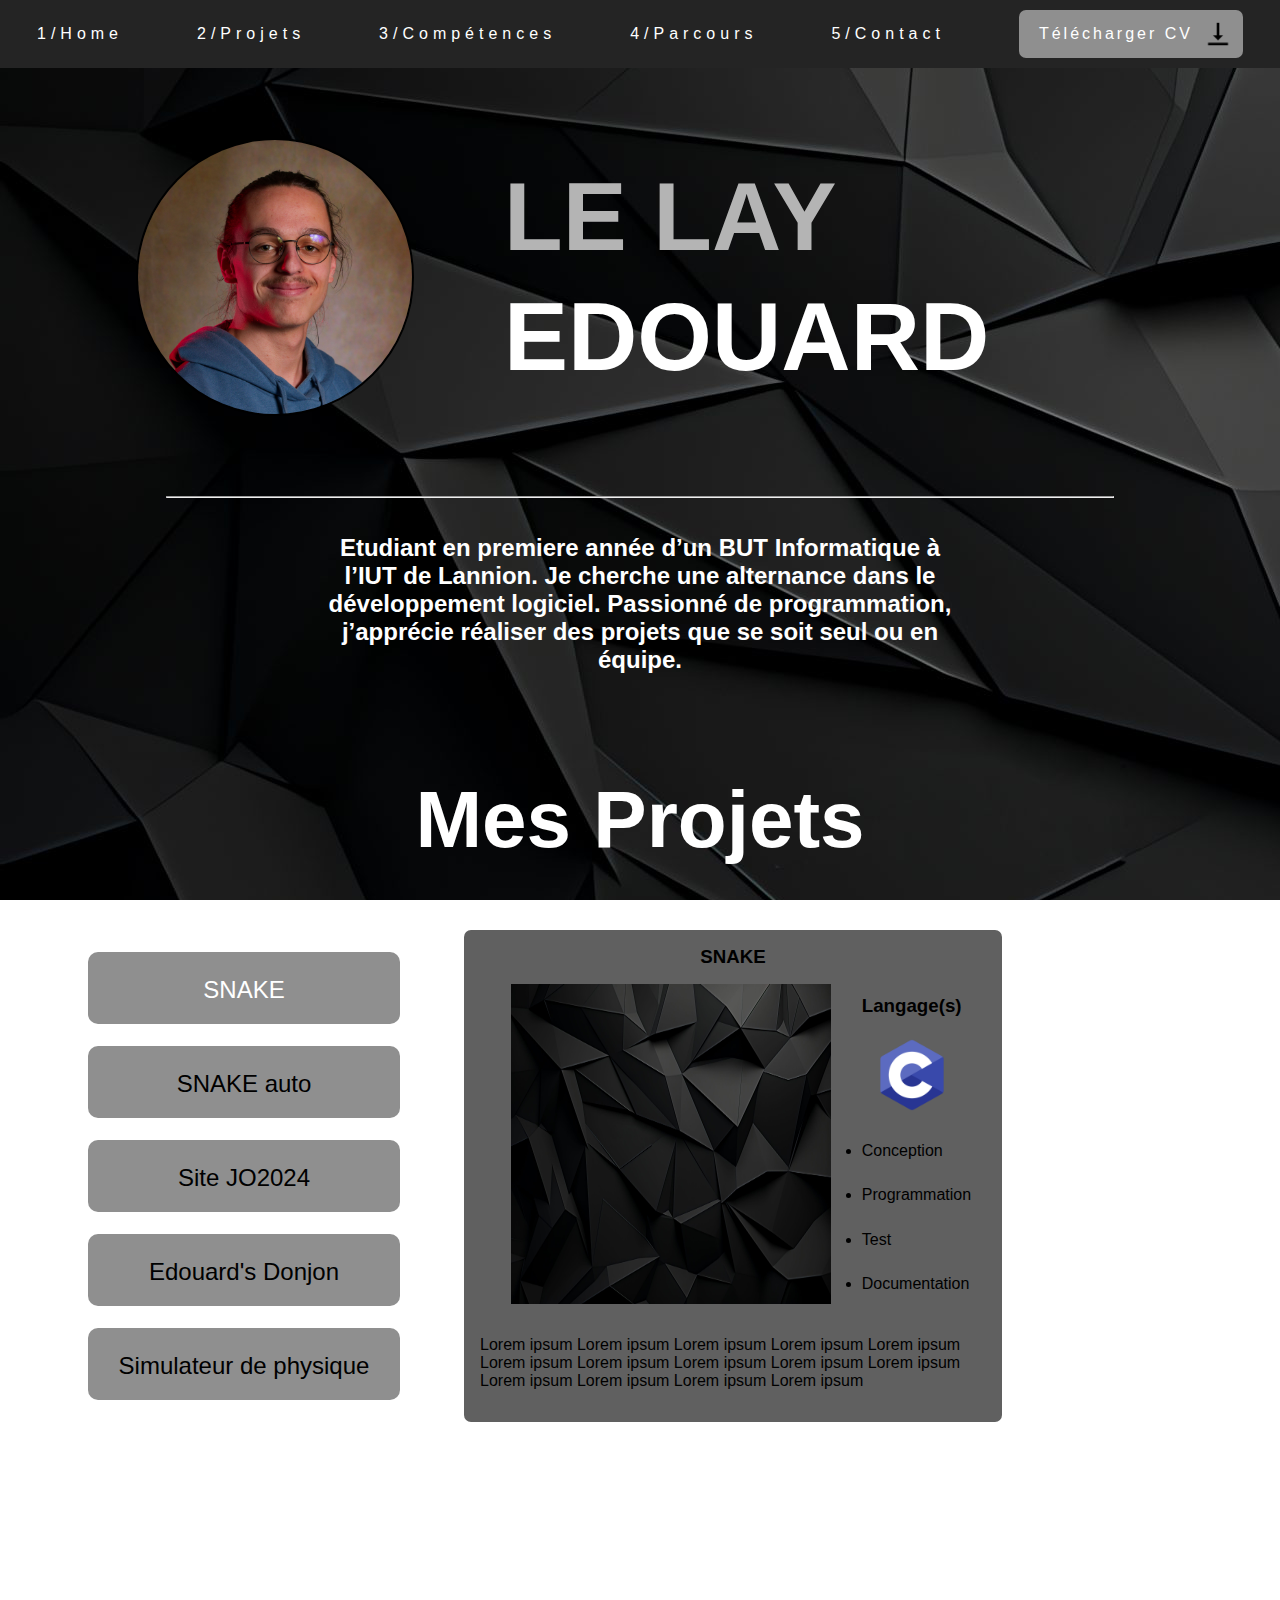
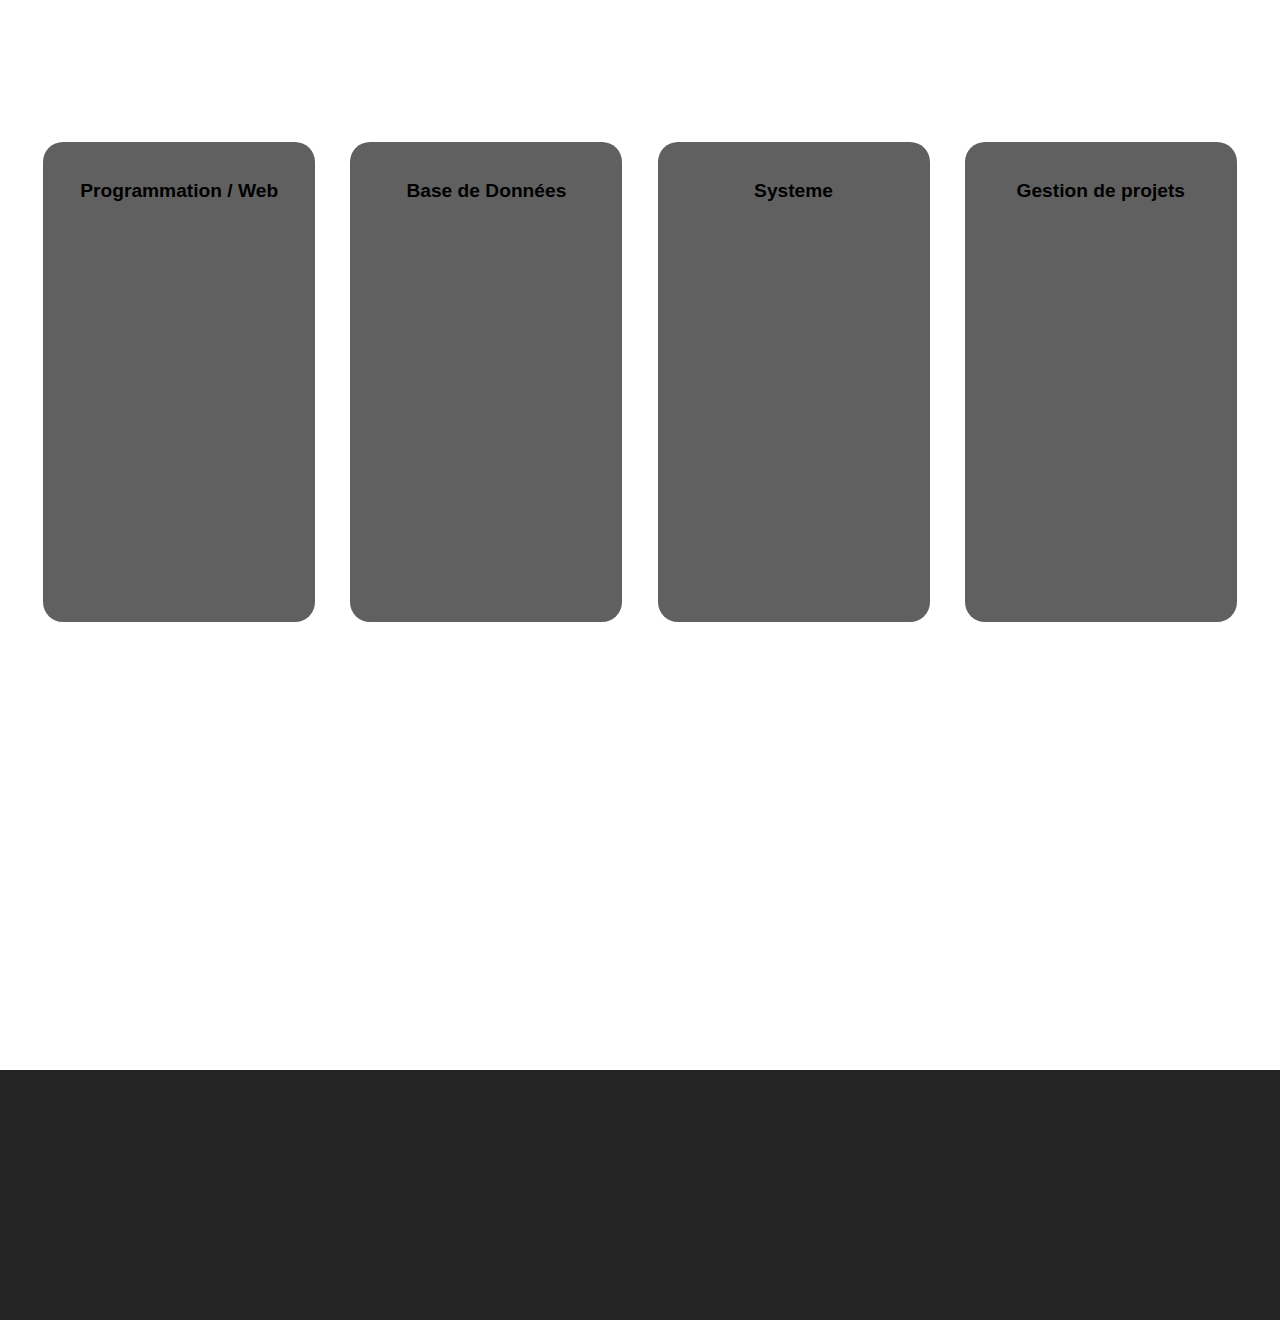
<file: portfolio.html>
<!DOCTYPE html>
<html lang="fr">
<head>
    <meta charset="UTF-8">
    <meta name="Portfolio" content="width=device-width, initial-scale=1.0">
    <link rel="stylesheet" href="style.css">
    <script src="script.js"></script>

    <title>Profolio</title>
</head>
<body>
    <header>
        <nav>
            <ul>
                <li><a href="#home">1/Home</a></li>
                <li><a href="#projets">2/Projets</a></li>
                <li><a href="#competences">3/Compétences</a></li>
                <li><a href="#parcours">4/Parcours</a></li>
                <li><a href="#contact">5/Contact</a></li>
                <li>
                
                    <a id="dlCV" href="src/img/EdouardLELAY_CV.pdf" download><p>Télécharger CV</p>
                        <img src="src/img/dlimg.png" alt="logo telecharger">
                    </a>
                    
                
                </li>
            </ul>
        </nav>
    </header>
    <main>
        <article id="home">
            <div id="presentation">
                <img id="tete" src="src/img/tete.JPG" alt="Edouard">
                <div>
                    <h1>LE LAY</h1>
                    <h1>EDOUARD</h1>
                </div>
                
            </div>
            <hr>
            <p>Etudiant en premiere année d’un BUT Informatique à l’IUT de Lannion. Je cherche une alternance dans le développement logiciel.
                Passionné de programmation, j’apprécie réaliser des projets que se soit seul ou en équipe. </p>

        </article>

        <article id="projets">
            <h2>Mes Projets</h2>
            <div>
                <aside>
                    <a href="#SNAKE"><p>SNAKE</p></a>
                    <a href="#SNAKE_auto"><p>SNAKE auto</p></a>
                    <a href="#Site_JO2024"><p>Site JO2024</p></a>
                    <a href="#Edouards_Donjon"><p>Edouard's Donjon</p></a>
                    <a href="#Simulateur_de_physique"><p>Simulateur de physique</p></a>
                </aside>
                
                
                
                <section id="SNAKE" class="projet">
                    <h3>SNAKE</h3>
                    <div>
                        <img src="src/img/background.jpg" alt="">
                        <div>
                            <div>
                                <h3>Langage(s)</h3>
                                <img src="src/img/c.png" alt="Logo C">
                            </div>
                            <li>Conception</li>
                            <li>Programmation</li>
                            <li>Test</li>
                            <li>Documentation</li>
                        </div>
                    </div>
                    <p>Lorem ipsum Lorem ipsum Lorem ipsum Lorem ipsum Lorem ipsum Lorem ipsum Lorem ipsum Lorem ipsum Lorem ipsum Lorem ipsum Lorem ipsum Lorem ipsum Lorem ipsum Lorem ipsum </p>
                </section>

                <section id="SNAKE_auto" class="projet">
                    <h3>SNAKE_auto</h3>
                    <div>
                        <img src="src/img/background.jpg" alt="">
                        <div>
                            <div>
                                <h3>Langage(s)</h3>
                                <img src="src/img/c.png" alt="Logo C">
                            </div>
                            <li>Conception</li>
                            <li>Programmation</li>
                            <li>Test</li>
                            <li>Documentation</li>
                        </div>
                    </div>
                    <p>Lorem ipsum Lorem ipsum Lorem ipsum Lorem ipsum Lorem ipsum Lorem ipsum Lorem ipsum Lorem ipsum Lorem ipsum Lorem ipsum Lorem ipsum Lorem ipsum Lorem ipsum Lorem ipsum </p>
                </section>

                <section id="Site_JO2024" class="projet">
                    <h3>Site_JO2024</h3>
                    <div>
                        <img src="src/img/background.jpg" alt="">
                        <div>
                            <div>
                                <h3>Langage(s)</h3>
                                <img src="src/img/c.png" alt="Logo C">
                            </div>
                            <li>Conception</li>
                            <li>Programmation</li>
                            <li>Test</li>
                            <li>Documentation</li>
                        </div>
                    </div>
                    <p>Lorem ipsum Lorem ipsum Lorem ipsum Lorem ipsum Lorem ipsum Lorem ipsum Lorem ipsum Lorem ipsum Lorem ipsum Lorem ipsum Lorem ipsum Lorem ipsum Lorem ipsum Lorem ipsum </p>
                </section>

                <section id="Edouards_Donjon" class="projet"> 
                    <h3>Edouards_Donjon</h3>
                    <div>
                        <img src="src/img/background.jpg" alt="">
                        <div>
                            <div>
                                <h3>Langage(s)</h3>
                                <img src="src/img/c.png" alt="Logo C">
                            </div>
                            <li>Conception</li>
                            <li>Programmation</li>
                            <li>Test</li>
                            <li>Documentation</li>
                        </div>
                    </div>
                    <p>Lorem ipsum Lorem ipsum Lorem ipsum Lorem ipsum Lorem ipsum Lorem ipsum Lorem ipsum Lorem ipsum Lorem ipsum Lorem ipsum Lorem ipsum Lorem ipsum Lorem ipsum Lorem ipsum </p>
                </section>

                <section id="Simulateur_de_physique" class="projet">
                    <h3>Simulateur_de_physique</h3>
                    <div>
                        <img src="src/img/background.jpg" alt="">
                        <div>
                            <div>
                                <h3>Langage(s)</h3>
                                <img src="src/img/c.png" alt="Logo C">
                            </div>
                            <li>Conception</li>
                            <li>Programmation</li>
                            <li>Test</li>
                            <li>Documentation</li>
                        </div>
                    </div>
                    <p>Lorem ipsum Lorem ipsum Lorem ipsum Lorem ipsum Lorem ipsum Lorem ipsum Lorem ipsum Lorem ipsum Lorem ipsum Lorem ipsum Lorem ipsum Lorem ipsum Lorem ipsum Lorem ipsum </p>
                </section>

            </div>
        </article>

        <article id="competences">
            <h2>Mes Compétences</h2>
            <div>
                <section>
                    <p>Programmation / Web</p>
                    <div></div>
                </section>
                <section>
                    <p>Base de Données</p>
                    <div></div>
                </section>
                <section>
                    <p>Systeme</p>
                    <div></div>
                </section>
                <section>
                    <p>Gestion de projets</p>
                    <div></div>
                </section>
            </div>
        </article>

        <article id="parcours">
            <h2>Mon Parcours</h2>

        </article>

        <article id="contact">
            <h2>Contact</h2>
            <div></div>
        </article>
    </main>
    <footer>
        
    </footer>
</body>
</html>
</file>
<file: style.css>
* {
    padding: 0;
    box-sizing: border-box;
}
article {
    padding-top: 100px; 
}
#home{
    padding-top: 50px;
}
#apropos{
    text-align: center;
    margin: 0.5em auto 0em; 
    font-size: 3em;
    font-weight: 550;
}
body{
    color: #fff;
    background-image:url("src/img/background.jpg");
    background-attachment: fixed ;
    font-family: Arial, Helvetica, sans-serif;
}
h1{
    font-size: 6em;
    margin: 10px;
    font-weight: 550;
}
h1:first-of-type{
    color: #B4B4B4;
}
h2{
    text-align: center;
    margin: auto;
    font-size: 5em;
    font-weight: 550;
}
a{
    color: #fff;
    text-decoration: none;
}
a:hover{
    color:#B4B4B4;
}
#dlCV:hover{
    color: #242424;
}
nav {
    position: fixed;
    top: 0;
    left: 0;
    width: 100%;
    z-index: 1000;
}
nav ul{
    margin: 0;
    background-color: #242424;
    display: flex;
    flex-direction: row;
    align-items: center;
    justify-content: space-around;
    font-size: 1em;
}
nav>ul>li{
    letter-spacing: 5px;
    list-style-type: none;
}
#dlCV{
    background-color: #8F8F8F;
    display: flex;
    flex-direction: row;
    align-items: center;
    margin: 10px 0;
    padding: 5px 10px;
    border-radius: 7px;
    letter-spacing:3px;

}
#dlCV>p{
    margin: 10px;
}
#dlCV>img{
    width: 30px;
    height: 30px;
}
#tete{
    width: 278px;
    height: 278px;
    margin: 5em ;
    border-radius: 100%;
    border: #000 solid 2px;
}
#presentation{
    display: flex;
    flex-direction: row;
    justify-content: left;
    align-items: center;
    margin-left: 3em;

}
hr{
    width: 75%;
    margin: auto;
}
#home>p{
    padding: 1.5em 0 0;
    margin: auto;
    width: 50%;
    text-align: center;
    font-size: x-large;
    font-weight: bold;
}
aside{
    display: flex;
    flex-direction: column;
    justify-content: space-evenly;
}
aside>a{
    background-color: #8F8F8F;
    width: 13em;
    border-radius: 10px;
    color: #000 ;
    text-align: center;
    font-size:1.5em;
    height: 3em;

}
aside>a:hover{
    color: #ffffff;
}
aside>a.active  {
    color: #ffffff;
}
#projets>div{
    display: flex;
    justify-content: center;
    padding: 4em 0;
    margin-left: 5em;
}
#projets>div img{
    width: 5em;
    height: 5em;
}
#projets>div img:first-child{
    height: 20em;
    margin: 1em;
}
#SNAKE>div img:first-child{
    width: 20em;
}
#Simulateur_de_physique>div>img,#SNAKE_auto>div>img{
    width: 20em;
    height: 20em;
    margin: 1em;
}
#Site_JO2024>div img:first-child{
    width: 32em;
}
#Edouards_Donjon>div img:first-child{
    width: 32em;
}
#projets section>div{
    display: flex;
    justify-content: space-evenly;
}
#projets section>div>div{
    display: flex;
    flex-direction: column;
    justify-content: space-evenly;
}
#projets section>div>div>div{
    align-self: flex-start;
    display: flex;
    flex-direction: column;
    align-items: center;
}
#projets section{
    background-color: #606060;
    padding: 1em;
    border-radius: 7px;
    width: 773px;
    margin: auto 30vh auto 4em;
    color: #000;

}
#projets section>h3{
   margin: auto;
}
h3{
    margin-top: 0em;
    text-align: center;
}

#SNAKE_auto{
    display: none;
}
#Site_JO2024{
    display: none;
}
#Edouards_Donjon{
    display: none;
}
#Simulateur_de_physique{
    display: none;
}
#competences>div{
    margin: 4em 0 ;
    display: flex;
    justify-content: space-evenly;
}
#competences section{
    background-color: #606060;
    display: flex;
    border-radius: 20px;
    flex-direction: column;
    align-items: center;
    width: 17em;
    height: 30em;

}
#competences section>div{
    width: 15em;
    display: flex;
    flex-direction: column;
    align-items: center;
    height: 25em;
    flex-wrap: wrap;
}
#competences section>div>div:first-of-type{
    display: flex;
    flex-direction: column;
    align-items: center;
    justify-content: space-evenly;
    justify-self: flex-start;
    height: 25em;
}
#competences section>div>div{
    display: flex;
    flex-direction: column;
    align-items: center;
    justify-content: space-evenly;
    justify-self: flex-start;
    padding: 1em;
}
#competences img{
    width: 4.5em;
    height: auto;
}
#competences>div>section:nth-of-type(2)>div>img:first-of-type{
    height: 4.5em;
    width: auto;
}
#competences section>div>img{
    margin-top: 2em;
}
#competences p{
    color: #000;
    font-weight: bold;
    font-size: larger;
    padding-top: 1em;
}


#circle,#bar{
    background-color: #D9D9D9;
}
#circle{
    border-radius: 100%;
    width: 10px;
    height: 10px;
    grid-column: 1;
    grid-row: 2;    
    transform: translate(-33%, -25%);
}
#bar{
    width: 3px;
    height: 100%;
    grid-column: 1;
    grid-row: 1 / 3;
}
#barre{
    display:grid;
    justify-content: center;
    width: 5px;
}
#parcours{
    justify-content: center;
    display: flex;
    flex-direction: column;
    align-items: center;
}
#parcours>div{
    color: #000;
    display: grid;
    justify-self: center;
    margin-top: 2em;
    
}
#parcours a{
    color: #242424;
    margin-bottom: 1em;
}
#parcours a:hover{
    color: #606060;
}
#IUT,#J23{
    display: flex;
    padding: 0 1em;
    margin: 1em;
    background-color: #D9D9D9;
    border-radius:15px ;
    width: 33em;
    height: 235px;

}

#IUT {
    grid-row: 1;
    grid-column: 1;
}
#J23{
    grid-row: 2;
    grid-column: 3;
}
#parcours img {
    width: 15em;
    height: auto;
    margin: 1.5em;
}
form{
    display: flex;
    flex-direction: column;
    align-items: center;
}

form input,form textarea,form button{
    margin: 1.5em 0;
    background-color: #D9D9D9;
    border: none;
    border-radius: 15px;
}
form input,form textarea{
    padding: 1em;
}

form input{
    height: 4em;
    width:20em;
}
form textarea{
    height: 25em;
    width: 40em;
}
form button {
    height: 3em;
    width: 10em;
    border: #000 solid 2px;
}
form button:hover{
    background-color: #b3b3b3;

}

footer{
    background-color: #242424;
    width: 100%;
    display: flex;
    justify-content: space-evenly;
    height: 250px;
    position: absolute;
    right: 0;
    left: 0;

}
footer div{
    display: flex;
    flex-direction: column;
    align-items: flex-start;
    justify-content: flex-start;
}
footer img:first-of-type{
    width: 3em;
    height: auto;
}
footer h3{
    margin: 1em 0 0 0;
    font-size: 2em;
}
footer div div{
    display: flex;
    flex-direction: column;
    height: 12em;
    justify-content: space-evenly;
}
footer>div:nth-of-type(2)>div{
    flex-direction: row;
}
footer>div:nth-of-type(2)>div a,footer>div:first-of-type>p{
    margin-top: 2em;
    padding-right: 1em ;
}

#lstcompetences {
    display: flex;
}

#lstcompetences>div {
    background-color: #606060;
    border-radius: 20px;
}
#lstcompetences>div>div {
    padding: 1em;
    margin: 2em;
    text-align: center;
    background-color: #555555;
    border-radius: 20px;
}
#lstcompetences>div>div>h3 {
    margin: 0.5em auto 0em; 
    font-size: 2em;
    font-weight: 550;
}
</file>
